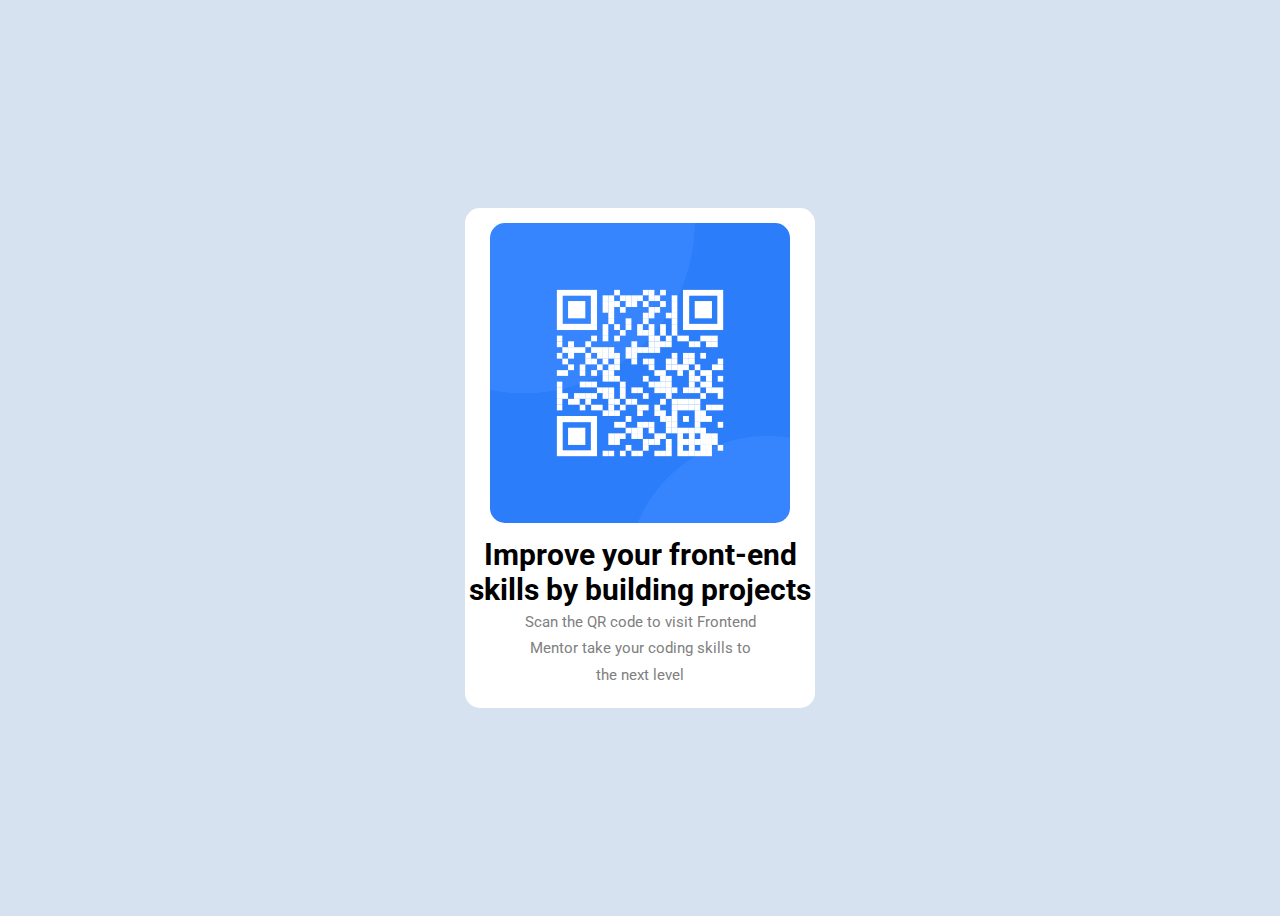
<file: index.html>
<!DOCTYPE html>
<html lang="en">
<head>
    <meta charset="UTF-8">
    <meta http-equiv="X-UA-Compatible" content="IE=edge">
    <meta name="viewport" content="width=device-width, initial-scale=1.0">
    <title>QR code Component</title>
    <!--Link CSS-->
    <link rel="stylesheet" href="qr-style.css">
    <!--Favicon for the title-->
    <link rel="icon" type="image/x-icon" href="./img/favicon.png">
    <!--Fonts link-->
    <link rel="preconnect" href="https://fonts.googleapis.com">
<link rel="preconnect" href="https://fonts.gstatic.com" crossorigin>
<link href="https://fonts.googleapis.com/css2?family=Roboto:ital,wght@0,100;0,300;1,100&display=swap" rel="stylesheet">
</head>
<body>
    <main class="white-container">
        <img src="./img/image-qr-code.png" alt="Qr Code Component">
        <h1>Improve your front-end</h1>
        <h1>skills by building projects</h1>
        <p>Scan the QR code to visit Frontend</p> 
        <p>Mentor take your coding skills to</p>
        <p>the next level</p> 
        
    </main>
</body>
</html>
</file>
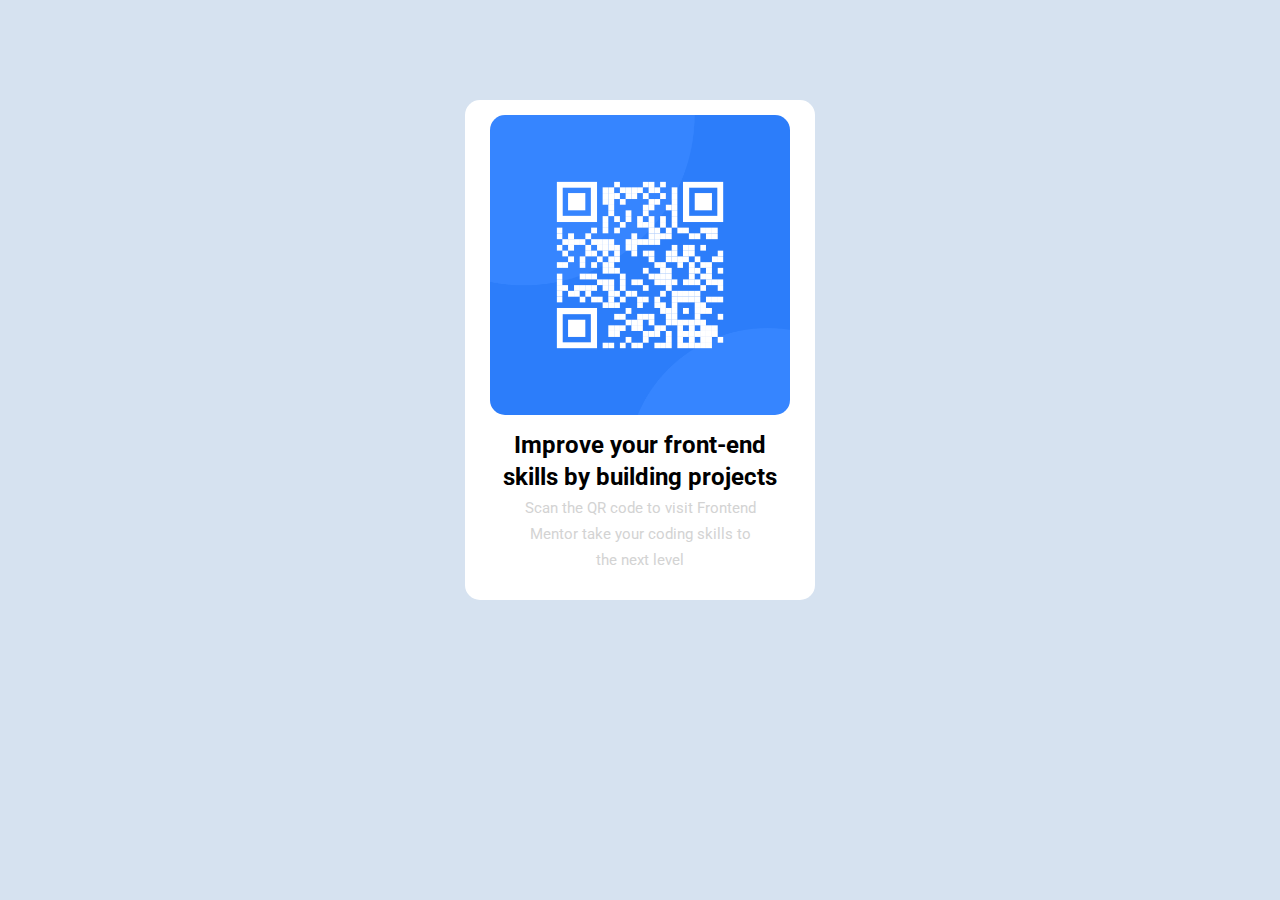
<file: Qr_Code_/index.html>
<!DOCTYPE html>
<html lang="en">
<head>
    <meta charset="UTF-8">
    <meta http-equiv="X-UA-Compatible" content="IE=edge">
    <meta name="viewport" content="width=device-width, initial-scale=1.0">
    <title>QR code Component</title>
    <!--Link CSS-->
    <link rel="stylesheet" href="qr-style.css">
    <!--Favicon for the title-->
    <link rel="icon" type="image/x-icon" href="./img/favicon.png">
    <!--Fonts link-->
    <link rel="preconnect" href="https://fonts.googleapis.com">
<link rel="preconnect" href="https://fonts.gstatic.com" crossorigin>
<link href="https://fonts.googleapis.com/css2?family=Roboto:ital,wght@0,100;0,300;1,100&display=swap" rel="stylesheet">
</head>
<body>
    <div class="white-container">
        <img src="./img/image-qr-code.png" alt="Qr Code Component">
        <h2>Improve your front-end</h2>
        
        <h2>skills by building projects</h2>
        <p>Scan the QR code to visit Frontend</p> 
    
        <p>Mentor take your coding skills to</p>
    
        <p>the next level</p> 
        
    </div>
</body>
</html>
</file>
<file: qr-style.css>
body {
    background-color:  hsl(212, 45%, 89%);
    font-family: 'Roboto', sans-serif;
    min-height: 100vh;
    width: auto;
    display: flex;
    justify-content: center;
    align-items: center;
}

.white-container {
    height: 500px;
    width: 350px;
    background-color: white;
    text-align: center;
    border-radius: 15px;
    margin: auto;
    text-align: center;
    
}

img {
    height: 300px;
    width: 300px;
    margin-top: 15px;
    border-radius: 15px;
}

p {
    font-size: 15px;
    line-height: .08;
    color: grey;
    padding: 5px;
}

h1{
    font-size: 30px;
    line-height: 0.5;
}

@media screen and (max-width: 643px){
    body {
    min-height: 100vh;
    width: auto;
    display: flex;
    justify-content: center;
    align-items: center;
    flex-wrap: wrap;
    }
}
</file>
<file: Qr_Code_/qr-style.css>
body {
    background-color:  hsl(212, 45%, 89%);
    
    font-family: 'Roboto', sans-serif;
    margin: 100px;
    height: auto;
    width: auto;
}

.white-container {
    height: 500px;
    width: 350px;
    background-color: white;
    text-align: center;
    border-radius: 15px;
    margin: auto;
    text-align: center;
    
}

img {
    height: 300px;
    width: 300px;
    margin-top: 15px;
    border-radius: 15px;
}

p {
    font-size: 15px;
    line-height: .08;
    color: lightgray;
    padding: 5px;
}

h2{
    font-size: ;
    line-height: 0.5;
}

@media screen and (max-width: 643px){
    body {
        margin: 100px auto;
    
    }
}
</file>
